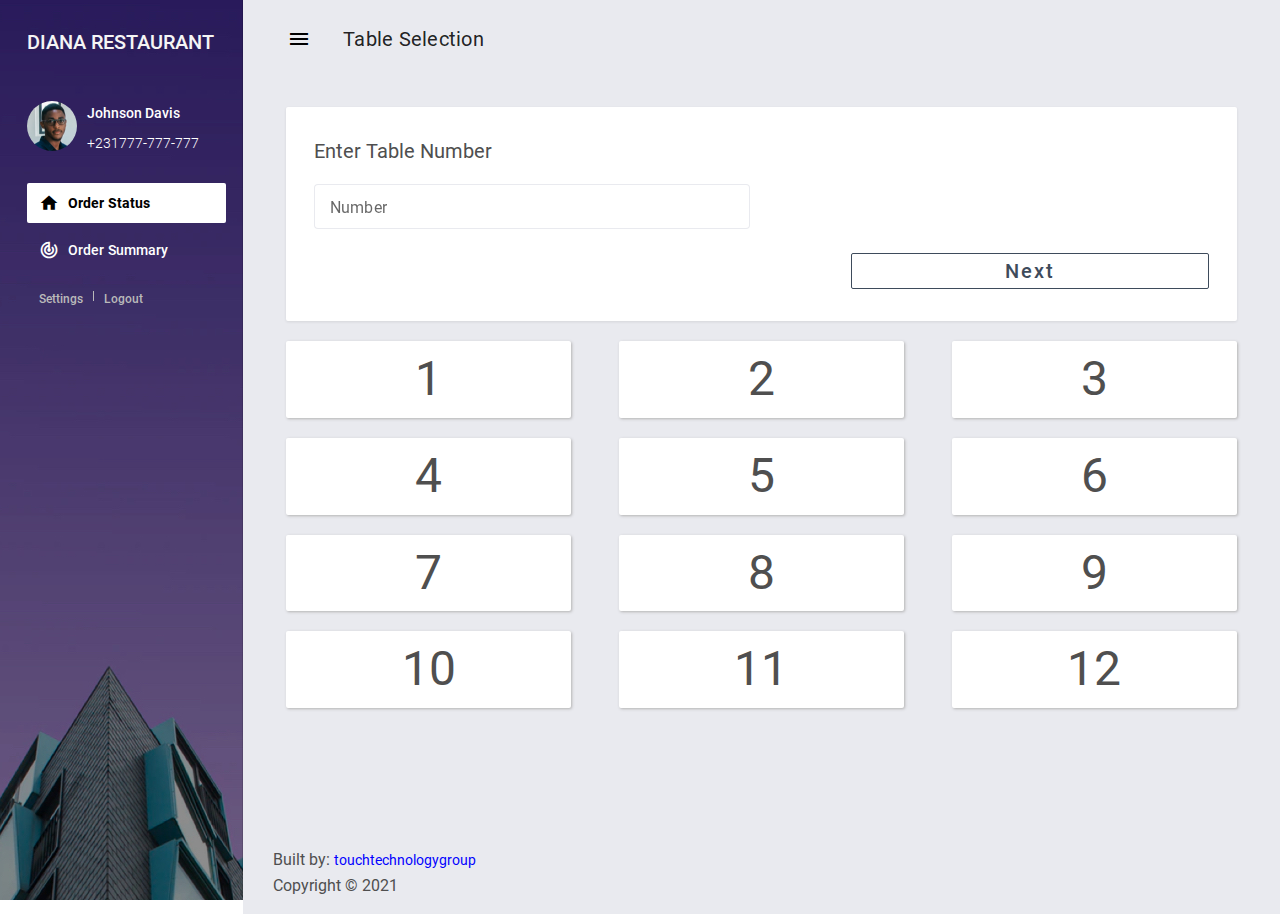
<file: index.html>
<!DOCTYPE html>
<html lang="en">
<head>
  <meta charset="UTF-8">
  <meta name="viewport" content="width=device-width, initial-scale=1.0">
  <meta http-equiv="X-UA-Compatible" content="ie=edge">
  <title>Material Dash</title>
</head>
<body>
  <script>
    // similar behavior as an HTTP redirect
    window.location.replace("demo/index.html");
  </script>
</body>
</html>
</file>
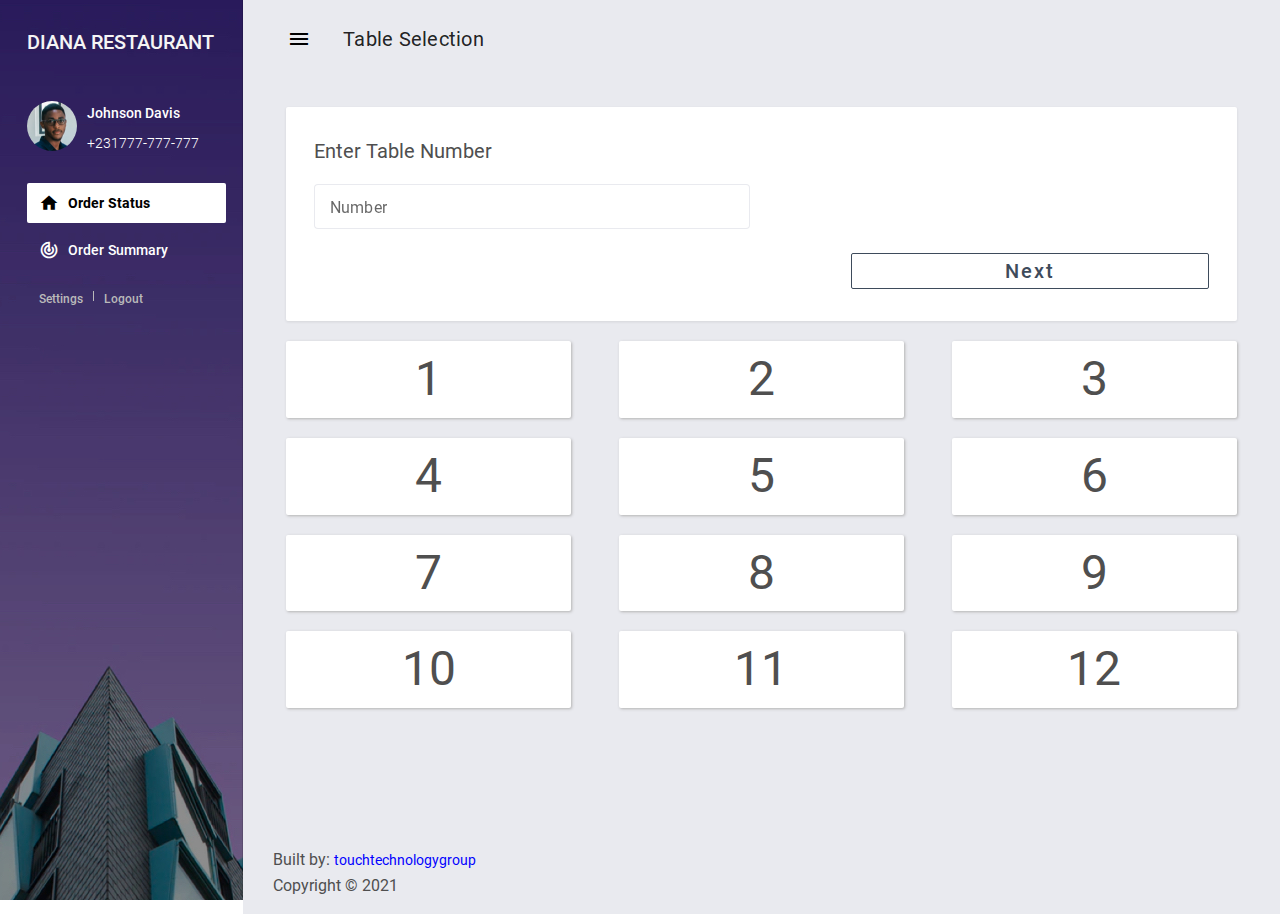
<file: demo/index.html>
<!DOCTYPE html>
<html lang="en">

<head>
    <meta charset="UTF-8">
    <meta name="viewport" content="width=device-width, initial-scale=1.0">
    <meta http-equiv="X-UA-Compatible" content="ie=edge">
    <title>Restaurant</title>
    <!-- plugins:css -->
    <link rel="stylesheet" href="../assets/vendors/mdi/css/materialdesignicons.min.css">
    <link rel="stylesheet" href="../assets/vendors/css/vendor.bundle.base.css">
    <!-- endinject -->
    <!-- Plugin css for this page -->
    <link rel="stylesheet" href="../assets/vendors/flag-icon-css/css/flag-icon.min.css">
    <link rel="stylesheet" href="../assets/vendors/jvectormap/jquery-jvectormap.css">
    <!-- End plugin css for this page -->
    <!-- Layout styles -->
    <link rel="stylesheet" href="../assets/css/demo/style.css">
    <!-- End layout styles -->
    <link rel="shortcut icon" href="../assets/images/favicon.png" />
    <link href="https://cdnjs.cloudflare.com/ajax/libs/font-awesome/5.15.1/css/all.min.css" rel="stylesheet" />

    <!-- <link rel="stylesheet" href="https://cdn.datatables.net/1.11.0/css/jquery.dataTables.min.css"> -->

    <!-- My custom css -->
    <!-- <link rel="stylesheet" href="../assets/css/bootstrap.min.css"> -->
    <link rel="stylesheet" href="../assets/css/mdb.min.css">
    <link rel="stylesheet" href="../assets/css/custom.css">
</head>

<body>
    <script src="../assets/js/preloader.js"></script>
    <div class="body-wrapper">
        <!-- partial:partials/_sidebar.html -->
        <aside class="mdc-drawer mdc-drawer--dismissible mdc-drawer--open">
            <div class="mdc-drawer__header">
                <!-- <a href="index.html" class="brand-logo">
                    <img src="../assets/images/diana-logo.jpg" height="50px" alt="logo">
				</a> -->
                <h3 style="margin-top: 30px; color: whitesmoke; text-transform: uppercase; font-size: 20px;">Diana Restaurant</h3>
            </div>
            <div class="mdc-drawer__content" style="margin-top: 30px;">
                <div class="user-info" style="display: grid; grid-template-columns: 30% 70%;">
                    <img src="../assets/images/faces/face3.jpg" height="50px" alt="logo" style="border-radius: 50px;">
                    <div>
                        <p class="name">Johnson Davis</p>
                        <p class="number">+231777-777-777</p>
                    </div>
                </div>
                <div class="mdc-list-group">
                    <nav class="mdc-list mdc-drawer-menu">
                        <div class="mdc-list-item mdc-drawer-item">
                            <a class="mdc-drawer-link" href="index.html">
                                <i class="material-icons mdc-list-item__start-detail mdc-drawer-item-icon" aria-hidden="true">home</i> Order Status
                            </a>
                        </div>
                        <div class="mdc-list-item mdc-drawer-item">
                            <a class="mdc-drawer-link" href="#">
                                <i class="material-icons mdc-list-item__start-detail mdc-drawer-item-icon" aria-hidden="true">track_changes</i> Order Summary
                            </a>
                        </div>
                    </nav>
                </div>
                <div class="profile-actions">
                    <a href="javascript:;">Settings</a>
                    <span class="divider"></span>
                    <a href="pages/samples/login.html">Logout</a>
                </div>
            </div>
        </aside>
        <!-- partial -->
        <div class="main-wrapper mdc-drawer-app-content">
            <!-- partial:partials/_navbar.html -->
            <header class="mdc-top-app-bar">
                <div class="mdc-top-app-bar__row">
                    <div class="mdc-top-app-bar__section mdc-top-app-bar__section--align-start">
                        <button class="material-icons mdc-top-app-bar__navigation-icon mdc-icon-button sidebar-toggler">menu</button>
                        <span class="mdc-top-app-bar__title">Table Selection</span>
                    </div>
                </div>
            </header>

            <!-- Main page content -->
            <section class="page-wrapper mdc-toolbar-fixed-adjust">
                <main class="content-wrapper">
                    <div class="mdc-layout-grid">
                        <!-- Table number selection section -->
                        <section id="table-num" style="display: non;">
                            <div class="mdc-layout-grid__cell--span-12">
                                <div class="mdc-card">
                                    <h6 class="card-title">Enter Table Number</h6>
                                    <div class="template-demo">
                                        <div class="mdc-layout-grid__inner">
                                            <div class="mdc-layout-grid__cell stretch-card mdc-layout-grid__cell--span-6-desktop">
                                                <div class="mdc-text-field mdc-text-field--outlined">
                                                    <input class="mdc-text-field__input" type="number" id="text-field-hero-input">
                                                    <div class="mdc-notched-outline">
                                                        <div class="mdc-notched-outline__leading"></div>
                                                        <div class="mdc-notched-outline__notch">
                                                            <label for="text-field-hero-input" class="mdc-floating-label">Number</label>
                                                        </div>
                                                        <div class="mdc-notched-outline__trailing"></div>
                                                    </div>
                                                </div>
                                            </div>
                                        </div>
                                        <div class="action-btns mt-4">
                                            <div></div>
                                            <button id="table-selection-next-btn" class="mdc-button mdc-button--outlined outlined-button--dark next">Next</button>
                                        </div>

                                    </div>
                                </div>
                            </div>

                            <!-- Table numbers on cards -->
                            <div class="table-num-cards">
                                <div class="table-num-card-item">1</div>
                                <div class="table-num-card-item">2</div>
                                <div class="table-num-card-item">3</div>
                                <div class="table-num-card-item">4</div>
                                <div class="table-num-card-item">5</div>
                                <div class="table-num-card-item">6</div>
                                <div class="table-num-card-item">7</div>
                                <div class="table-num-card-item">8</div>
                                <div class="table-num-card-item">9</div>
                                <div class="table-num-card-item">10</div>
                                <div class="table-num-card-item">11</div>
                                <div class="table-num-card-item">12</div>
                            </div>
                        </section>

                        <!-- Restaurant Menu Section -->
                        <section id="food-menu" style="display: bloc;">
                            <h1 class="text-muted">Menu</h1>
                            <!-- Search bar -->
                            <div class="input-group">
                                <input id="search" autocomplete="off" type="search" class="form-control rounded" placeholder="Search" aria-label="Search" aria-describedby="search-addon" />
                                <!-- <button type="button" class="btn btn-outline-primary">search</button> -->
                            </div>
                            <br>

                            <!-- Tab names -->
                            <nav>
                                <div class="nav nav-tabs" id="nav-tab" role="tablist">
                                    <button class="nav-link active restaurant-menu" id="nav-food-tab" data-bs-toggle="tab" data-bs-target="#nav-food" type="button" role="tab" aria-controls="nav-food" aria-selected="true">Food</button>
                                    <button class="nav-link restaurant-menu" id="nav-drinks-tab" data-bs-toggle="tab" data-bs-target="#nav-drinks" type="button" role="tab" aria-controls="nav-drinks" aria-selected="false">Drinks</button>
                                    <button class="nav-link restaurant-menu" id="nav-item-selected-tab" data-bs-toggle="tab" data-bs-target="#nav-item-selected" type="button" role="tab" aria-controls="nav-item-selected" aria-selected="false">Items Selected</button>
                                </div>
                            </nav>

                            <!-- Tab data -->
                            <div class="tab-content" id="nav-tabContent">
                                <!-- Food list tab -->
                                <div class="tab-pane fade show active restaurant-menu" id="nav-food" role="tabpanel" aria-labelledby="nav-food-tab">
                                    <div id="food-menu-list"></div>
                                </div>

                                <!-- Drinks list tab -->
                                <div class="tab-pane fade restaurant-menu" id="nav-drinks" role="tabpanel" aria-labelledby="nav-drinks-tab">
                                    <div id="drinks-menu-list"></div>
                                </div>

                                <!-- Items selected tab -->
                                <div class="tab-pane fade restaurant-menu" id="nav-item-selected" role="tabpanel" aria-labelledby="nav-item-selected-tab">
                                    <div id="selected-menu-list"></div>
                                </div>
                            </div>

                            <div class="action-btns mt-4">
                                <button id="menu-selection-previous-btn" class="mdc-button mdc-button--outlined outlined-button--dark prev">Previous</button>
                                <button id="menu-selection-next-btn" class="mdc-button mdc-button--outlined outlined-button--dark next">Next</button>
                            </div>
                        </section>

                        <!-- Order details -->
                        <section id="order-details" style="display: bloc;">
                            <div class="card">
                                <div class="card-header bg-white text-center py-3">
                                    <h5 class="mb-0 fw-bold">Order Summary</h5>
                                </div>

                                <div class="card-body">
                                    <strong>Total items:</strong>
                                    <strong id="total-items">0</strong>
                                    <br>
                                    <strong>Total amount:</strong>
                                    <strong id="order-details-grand-total">$0.00</strong>
                                </div>
                            </div>

                            <div class="action-btns mt-4">
                                <button id="order-details-previous-btn" class="mdc-button mdc-button--outlined outlined-button--dark prev">Previous</button>
                                <button type="button" class="btn btn-success place-order" id="order-details-order-btn">Order</button>
                            </div>

                            <!-- Order details items -->
                            <h5 class="mb-2 mt-4 fw-bold">Order Details</h5>

                            <div id="order-details-items"></div>
                        </section>
                    </div>
                </main>

                <!-- partial:partials/_footer.html -->
                <footer>
                    <div>
                        Built by: <a href="https://touchtechnologygroup.com" style="color: blue;" target="_blank">touchtechnologygroup </a>
                    </div>
                    <div>
                        Copyright © 2021
                    </div>
                </footer>
                <!-- partial -->
            </section>
        </div>
    </div>
    <!-- plugins:js -->
    <script src="../assets/vendors/js/vendor.bundle.base.js"></script>
    <!-- endinject -->
    <!-- Plugin js for this page-->
    <script src="../assets/vendors/chartjs/Chart.min.js"></script>
    <script src="../assets/vendors/jvectormap/jquery-jvectormap.min.js"></script>
    <script src="../assets/vendors/jvectormap/jquery-jvectormap-world-mill-en.js"></script>
    <!-- End plugin js for this page-->
    <!-- inject:js -->
    <script src="../assets/js/material.js"></script>
    <script src="../assets/js/misc.js"></script>
    <!-- endinject -->
    <!-- Custom js for this page-->
    <script src="../assets/js/dashboard.js"></script>
    <!-- End custom js for this page-->

    <script src="../assets/js/bootstrap.min.js"></script>
    <!-- <script src="../assets/js/mdb.min.js"></script>
    <script src="https://code.jquery.com/jquery-3.5.1.js"></script>
    <script src="https://cdn.datatables.net/1.11.0/js/jquery.dataTables.min.js"></script>
    <script src="https://cdn.datatables.net/1.11.0/js/dataTables.bootstrap5.min.js"></script>

	<script src="https://cdn.datatables.net/1.11.0/js/jquery.dataTables.min.js"></script> -->

    <script src="../assets/js/sweet-alert.js"></script>
    <script src="../assets/js/custom.js"></script>
</body>

</html>
</file>
<file: assets/vendors/css/vendor.bundle.base.css>
/*
 * Container style
 */
.ps {
  overflow: hidden !important;
  overflow-anchor: none;
  -ms-overflow-style: none;
  touch-action: auto;
  -ms-touch-action: auto;
}

/*
 * Scrollbar rail styles
 */
.ps__rail-x {
  display: none;
  opacity: 0;
  transition: background-color .2s linear, opacity .2s linear;
  -webkit-transition: background-color .2s linear, opacity .2s linear;
  height: 15px;
  /* there must be 'bottom' or 'top' for ps__rail-x */
  bottom: 0px;
  /* please don't change 'position' */
  position: absolute;
}

.ps__rail-y {
  display: none;
  opacity: 0;
  transition: background-color .2s linear, opacity .2s linear;
  -webkit-transition: background-color .2s linear, opacity .2s linear;
  width: 15px;
  /* there must be 'right' or 'left' for ps__rail-y */
  right: 0;
  /* please don't change 'position' */
  position: absolute;
}

.ps--active-x > .ps__rail-x,
.ps--active-y > .ps__rail-y {
  display: block;
  background-color: transparent;
}

.ps:hover > .ps__rail-x,
.ps:hover > .ps__rail-y,
.ps--focus > .ps__rail-x,
.ps--focus > .ps__rail-y,
.ps--scrolling-x > .ps__rail-x,
.ps--scrolling-y > .ps__rail-y {
  opacity: 0.6;
}

.ps .ps__rail-x:hover,
.ps .ps__rail-y:hover,
.ps .ps__rail-x:focus,
.ps .ps__rail-y:focus,
.ps .ps__rail-x.ps--clicking,
.ps .ps__rail-y.ps--clicking {
  background-color: #eee;
  opacity: 0.9;
}

/*
 * Scrollbar thumb styles
 */
.ps__thumb-x {
  background-color: #aaa;
  border-radius: 6px;
  transition: background-color .2s linear, height .2s ease-in-out;
  -webkit-transition: background-color .2s linear, height .2s ease-in-out;
  height: 6px;
  /* there must be 'bottom' for ps__thumb-x */
  bottom: 2px;
  /* please don't change 'position' */
  position: absolute;
}

.ps__thumb-y {
  background-color: #aaa;
  border-radius: 6px;
  transition: background-color .2s linear, width .2s ease-in-out;
  -webkit-transition: background-color .2s linear, width .2s ease-in-out;
  width: 6px;
  /* there must be 'right' for ps__thumb-y */
  right: 2px;
  /* please don't change 'position' */
  position: absolute;
}

.ps__rail-x:hover > .ps__thumb-x,
.ps__rail-x:focus > .ps__thumb-x,
.ps__rail-x.ps--clicking .ps__thumb-x {
  background-color: #999;
  height: 11px;
}

.ps__rail-y:hover > .ps__thumb-y,
.ps__rail-y:focus > .ps__thumb-y,
.ps__rail-y.ps--clicking .ps__thumb-y {
  background-color: #999;
  width: 11px;
}

/* MS supports */
@supports (-ms-overflow-style: none) {
  .ps {
    overflow: auto !important;
  }
}

@media screen and (-ms-high-contrast: active), (-ms-high-contrast: none) {
  .ps {
    overflow: auto !important;
  }
}
</file>
<file: assets/vendors/flag-icon-css/css/flag-icon.min.css>
.flag-icon-background{background-size:contain;background-position:50%;background-repeat:no-repeat}.flag-icon{background-size:contain;background-position:50%;background-repeat:no-repeat;position:relative;display:inline-block;width:1.33333333em;line-height:1em}.flag-icon:before{content:'\00a0'}.flag-icon.flag-icon-squared{width:1em}.flag-icon-ad{background-image:url(../flags/4x3/ad.svg)}.flag-icon-ad.flag-icon-squared{background-image:url(../flags/1x1/ad.svg)}.flag-icon-ae{background-image:url(../flags/4x3/ae.svg)}.flag-icon-ae.flag-icon-squared{background-image:url(../flags/1x1/ae.svg)}.flag-icon-af{background-image:url(../flags/4x3/af.svg)}.flag-icon-af.flag-icon-squared{background-image:url(../flags/1x1/af.svg)}.flag-icon-ag{background-image:url(../flags/4x3/ag.svg)}.flag-icon-ag.flag-icon-squared{background-image:url(../flags/1x1/ag.svg)}.flag-icon-ai{background-image:url(../flags/4x3/ai.svg)}.flag-icon-ai.flag-icon-squared{background-image:url(../flags/1x1/ai.svg)}.flag-icon-al{background-image:url(../flags/4x3/al.svg)}.flag-icon-al.flag-icon-squared{background-image:url(../flags/1x1/al.svg)}.flag-icon-am{background-image:url(../flags/4x3/am.svg)}.flag-icon-am.flag-icon-squared{background-image:url(../flags/1x1/am.svg)}.flag-icon-ao{background-image:url(../flags/4x3/ao.svg)}.flag-icon-ao.flag-icon-squared{background-image:url(../flags/1x1/ao.svg)}.flag-icon-aq{background-image:url(../flags/4x3/aq.svg)}.flag-icon-aq.flag-icon-squared{background-image:url(../flags/1x1/aq.svg)}.flag-icon-ar{background-image:url(../flags/4x3/ar.svg)}.flag-icon-ar.flag-icon-squared{background-image:url(../flags/1x1/ar.svg)}.flag-icon-as{background-image:url(../flags/4x3/as.svg)}.flag-icon-as.flag-icon-squared{background-image:url(../flags/1x1/as.svg)}.flag-icon-at{background-image:url(../flags/4x3/at.svg)}.flag-icon-at.flag-icon-squared{background-image:url(../flags/1x1/at.svg)}.flag-icon-au{background-image:url(../flags/4x3/au.svg)}.flag-icon-au.flag-icon-squared{background-image:url(../flags/1x1/au.svg)}.flag-icon-aw{background-image:url(../flags/4x3/aw.svg)}.flag-icon-aw.flag-icon-squared{background-image:url(../flags/1x1/aw.svg)}.flag-icon-ax{background-image:url(../flags/4x3/ax.svg)}.flag-icon-ax.flag-icon-squared{background-image:url(../flags/1x1/ax.svg)}.flag-icon-az{background-image:url(../flags/4x3/az.svg)}.flag-icon-az.flag-icon-squared{background-image:url(../flags/1x1/az.svg)}.flag-icon-ba{background-image:url(../flags/4x3/ba.svg)}.flag-icon-ba.flag-icon-squared{background-image:url(../flags/1x1/ba.svg)}.flag-icon-bb{background-image:url(../flags/4x3/bb.svg)}.flag-icon-bb.flag-icon-squared{background-image:url(../flags/1x1/bb.svg)}.flag-icon-bd{background-image:url(../flags/4x3/bd.svg)}.flag-icon-bd.flag-icon-squared{background-image:url(../flags/1x1/bd.svg)}.flag-icon-be{background-image:url(../flags/4x3/be.svg)}.flag-icon-be.flag-icon-squared{background-image:url(../flags/1x1/be.svg)}.flag-icon-bf{background-image:url(../flags/4x3/bf.svg)}.flag-icon-bf.flag-icon-squared{background-image:url(../flags/1x1/bf.svg)}.flag-icon-bg{background-image:url(../flags/4x3/bg.svg)}.flag-icon-bg.flag-icon-squared{background-image:url(../flags/1x1/bg.svg)}.flag-icon-bh{background-image:url(../flags/4x3/bh.svg)}.flag-icon-bh.flag-icon-squared{background-image:url(../flags/1x1/bh.svg)}.flag-icon-bi{background-image:url(../flags/4x3/bi.svg)}.flag-icon-bi.flag-icon-squared{background-image:url(../flags/1x1/bi.svg)}.flag-icon-bj{background-image:url(../flags/4x3/bj.svg)}.flag-icon-bj.flag-icon-squared{background-image:url(../flags/1x1/bj.svg)}.flag-icon-bl{background-image:url(../flags/4x3/bl.svg)}.flag-icon-bl.flag-icon-squared{background-image:url(../flags/1x1/bl.svg)}.flag-icon-bm{background-image:url(../flags/4x3/bm.svg)}.flag-icon-bm.flag-icon-squared{background-image:url(../flags/1x1/bm.svg)}.flag-icon-bn{background-image:url(../flags/4x3/bn.svg)}.flag-icon-bn.flag-icon-squared{background-image:url(../flags/1x1/bn.svg)}.flag-icon-bo{background-image:url(../flags/4x3/bo.svg)}.flag-icon-bo.flag-icon-squared{background-image:url(../flags/1x1/bo.svg)}.flag-icon-bq{background-image:url(../flags/4x3/bq.svg)}.flag-icon-bq.flag-icon-squared{background-image:url(../flags/1x1/bq.svg)}.flag-icon-br{background-image:url(../flags/4x3/br.svg)}.flag-icon-br.flag-icon-squared{background-image:url(../flags/1x1/br.svg)}.flag-icon-bs{background-image:url(../flags/4x3/bs.svg)}.flag-icon-bs.flag-icon-squared{background-image:url(../flags/1x1/bs.svg)}.flag-icon-bt{background-image:url(../flags/4x3/bt.svg)}.flag-icon-bt.flag-icon-squared{background-image:url(../flags/1x1/bt.svg)}.flag-icon-bv{background-image:url(../flags/4x3/bv.svg)}.flag-icon-bv.flag-icon-squared{background-image:url(../flags/1x1/bv.svg)}.flag-icon-bw{background-image:url(../flags/4x3/bw.svg)}.flag-icon-bw.flag-icon-squared{background-image:url(../flags/1x1/bw.svg)}.flag-icon-by{background-image:url(../flags/4x3/by.svg)}.flag-icon-by.flag-icon-squared{background-image:url(../flags/1x1/by.svg)}.flag-icon-bz{background-image:url(../flags/4x3/bz.svg)}.flag-icon-bz.flag-icon-squared{background-image:url(../flags/1x1/bz.svg)}.flag-icon-ca{background-image:url(../flags/4x3/ca.svg)}.flag-icon-ca.flag-icon-squared{background-image:url(../flags/1x1/ca.svg)}.flag-icon-cc{background-image:url(../flags/4x3/cc.svg)}.flag-icon-cc.flag-icon-squared{background-image:url(../flags/1x1/cc.svg)}.flag-icon-cd{background-image:url(../flags/4x3/cd.svg)}.flag-icon-cd.flag-icon-squared{background-image:url(../flags/1x1/cd.svg)}.flag-icon-cf{background-image:url(../flags/4x3/cf.svg)}.flag-icon-cf.flag-icon-squared{background-image:url(../flags/1x1/cf.svg)}.flag-icon-cg{background-image:url(../flags/4x3/cg.svg)}.flag-icon-cg.flag-icon-squared{background-image:url(../flags/1x1/cg.svg)}.flag-icon-ch{background-image:url(../flags/4x3/ch.svg)}.flag-icon-ch.flag-icon-squared{background-image:url(../flags/1x1/ch.svg)}.flag-icon-ci{background-image:url(../flags/4x3/ci.svg)}.flag-icon-ci.flag-icon-squared{background-image:url(../flags/1x1/ci.svg)}.flag-icon-ck{background-image:url(../flags/4x3/ck.svg)}.flag-icon-ck.flag-icon-squared{background-image:url(../flags/1x1/ck.svg)}.flag-icon-cl{background-image:url(../flags/4x3/cl.svg)}.flag-icon-cl.flag-icon-squared{background-image:url(../flags/1x1/cl.svg)}.flag-icon-cm{background-image:url(../flags/4x3/cm.svg)}.flag-icon-cm.flag-icon-squared{background-image:url(../flags/1x1/cm.svg)}.flag-icon-cn{background-image:url(../flags/4x3/cn.svg)}.flag-icon-cn.flag-icon-squared{background-image:url(../flags/1x1/cn.svg)}.flag-icon-co{background-image:url(../flags/4x3/co.svg)}.flag-icon-co.flag-icon-squared{background-image:url(../flags/1x1/co.svg)}.flag-icon-cr{background-image:url(../flags/4x3/cr.svg)}.flag-icon-cr.flag-icon-squared{background-image:url(../flags/1x1/cr.svg)}.flag-icon-cu{background-image:url(../flags/4x3/cu.svg)}.flag-icon-cu.flag-icon-squared{background-image:url(../flags/1x1/cu.svg)}.flag-icon-cv{background-image:url(../flags/4x3/cv.svg)}.flag-icon-cv.flag-icon-squared{background-image:url(../flags/1x1/cv.svg)}.flag-icon-cw{background-image:url(../flags/4x3/cw.svg)}.flag-icon-cw.flag-icon-squared{background-image:url(../flags/1x1/cw.svg)}.flag-icon-cx{background-image:url(../flags/4x3/cx.svg)}.flag-icon-cx.flag-icon-squared{background-image:url(../flags/1x1/cx.svg)}.flag-icon-cy{background-image:url(../flags/4x3/cy.svg)}.flag-icon-cy.flag-icon-squared{background-image:url(../flags/1x1/cy.svg)}.flag-icon-cz{background-image:url(../flags/4x3/cz.svg)}.flag-icon-cz.flag-icon-squared{background-image:url(../flags/1x1/cz.svg)}.flag-icon-de{background-image:url(../flags/4x3/de.svg)}.flag-icon-de.flag-icon-squared{background-image:url(../flags/1x1/de.svg)}.flag-icon-dj{background-image:url(../flags/4x3/dj.svg)}.flag-icon-dj.flag-icon-squared{background-image:url(../flags/1x1/dj.svg)}.flag-icon-dk{background-image:url(../flags/4x3/dk.svg)}.flag-icon-dk.flag-icon-squared{background-image:url(../flags/1x1/dk.svg)}.flag-icon-dm{background-image:url(../flags/4x3/dm.svg)}.flag-icon-dm.flag-icon-squared{background-image:url(../flags/1x1/dm.svg)}.flag-icon-do{background-image:url(../flags/4x3/do.svg)}.flag-icon-do.flag-icon-squared{background-image:url(../flags/1x1/do.svg)}.flag-icon-dz{background-image:url(../flags/4x3/dz.svg)}.flag-icon-dz.flag-icon-squared{background-image:url(../flags/1x1/dz.svg)}.flag-icon-ec{background-image:url(../flags/4x3/ec.svg)}.flag-icon-ec.flag-icon-squared{background-image:url(../flags/1x1/ec.svg)}.flag-icon-ee{background-image:url(../flags/4x3/ee.svg)}.flag-icon-ee.flag-icon-squared{background-image:url(../flags/1x1/ee.svg)}.flag-icon-eg{background-image:url(../flags/4x3/eg.svg)}.flag-icon-eg.flag-icon-squared{background-image:url(../flags/1x1/eg.svg)}.flag-icon-eh{background-image:url(../flags/4x3/eh.svg)}.flag-icon-eh.flag-icon-squared{background-image:url(../flags/1x1/eh.svg)}.flag-icon-er{background-image:url(../flags/4x3/er.svg)}.flag-icon-er.flag-icon-squared{background-image:url(../flags/1x1/er.svg)}.flag-icon-es{background-image:url(../flags/4x3/es.svg)}.flag-icon-es.flag-icon-squared{background-image:url(../flags/1x1/es.svg)}.flag-icon-et{background-image:url(../flags/4x3/et.svg)}.flag-icon-et.flag-icon-squared{background-image:url(../flags/1x1/et.svg)}.flag-icon-fi{background-image:url(../flags/4x3/fi.svg)}.flag-icon-fi.flag-icon-squared{background-image:url(../flags/1x1/fi.svg)}.flag-icon-fj{background-image:url(../flags/4x3/fj.svg)}.flag-icon-fj.flag-icon-squared{background-image:url(../flags/1x1/fj.svg)}.flag-icon-fk{background-image:url(../flags/4x3/fk.svg)}.flag-icon-fk.flag-icon-squared{background-image:url(../flags/1x1/fk.svg)}.flag-icon-fm{background-image:url(../flags/4x3/fm.svg)}.flag-icon-fm.flag-icon-squared{background-image:url(../flags/1x1/fm.svg)}.flag-icon-fo{background-image:url(../flags/4x3/fo.svg)}.flag-icon-fo.flag-icon-squared{background-image:url(../flags/1x1/fo.svg)}.flag-icon-fr{background-image:url(../flags/4x3/fr.svg)}.flag-icon-fr.flag-icon-squared{background-image:url(../flags/1x1/fr.svg)}.flag-icon-ga{background-image:url(../flags/4x3/ga.svg)}.flag-icon-ga.flag-icon-squared{background-image:url(../flags/1x1/ga.svg)}.flag-icon-gb{background-image:url(../flags/4x3/gb.svg)}.flag-icon-gb.flag-icon-squared{background-image:url(../flags/1x1/gb.svg)}.flag-icon-gd{background-image:url(../flags/4x3/gd.svg)}.flag-icon-gd.flag-icon-squared{background-image:url(../flags/1x1/gd.svg)}.flag-icon-ge{background-image:url(../flags/4x3/ge.svg)}.flag-icon-ge.flag-icon-squared{background-image:url(../flags/1x1/ge.svg)}.flag-icon-gf{background-image:url(../flags/4x3/gf.svg)}.flag-icon-gf.flag-icon-squared{background-image:url(../flags/1x1/gf.svg)}.flag-icon-gg{background-image:url(../flags/4x3/gg.svg)}.flag-icon-gg.flag-icon-squared{background-image:url(../flags/1x1/gg.svg)}.flag-icon-gh{background-image:url(../flags/4x3/gh.svg)}.flag-icon-gh.flag-icon-squared{background-image:url(../flags/1x1/gh.svg)}.flag-icon-gi{background-image:url(../flags/4x3/gi.svg)}.flag-icon-gi.flag-icon-squared{background-image:url(../flags/1x1/gi.svg)}.flag-icon-gl{background-image:url(../flags/4x3/gl.svg)}.flag-icon-gl.flag-icon-squared{background-image:url(../flags/1x1/gl.svg)}.flag-icon-gm{background-image:url(../flags/4x3/gm.svg)}.flag-icon-gm.flag-icon-squared{background-image:url(../flags/1x1/gm.svg)}.flag-icon-gn{background-image:url(../flags/4x3/gn.svg)}.flag-icon-gn.flag-icon-squared{background-image:url(../flags/1x1/gn.svg)}.flag-icon-gp{background-image:url(../flags/4x3/gp.svg)}.flag-icon-gp.flag-icon-squared{background-image:url(../flags/1x1/gp.svg)}.flag-icon-gq{background-image:url(../flags/4x3/gq.svg)}.flag-icon-gq.flag-icon-squared{background-image:url(../flags/1x1/gq.svg)}.flag-icon-gr{background-image:url(../flags/4x3/gr.svg)}.flag-icon-gr.flag-icon-squared{background-image:url(../flags/1x1/gr.svg)}.flag-icon-gs{background-image:url(../flags/4x3/gs.svg)}.flag-icon-gs.flag-icon-squared{background-image:url(../flags/1x1/gs.svg)}.flag-icon-gt{background-image:url(../flags/4x3/gt.svg)}.flag-icon-gt.flag-icon-squared{background-image:url(../flags/1x1/gt.svg)}.flag-icon-gu{background-image:url(../flags/4x3/gu.svg)}.flag-icon-gu.flag-icon-squared{background-image:url(../flags/1x1/gu.svg)}.flag-icon-gw{background-image:url(../flags/4x3/gw.svg)}.flag-icon-gw.flag-icon-squared{background-image:url(../flags/1x1/gw.svg)}.flag-icon-gy{background-image:url(../flags/4x3/gy.svg)}.flag-icon-gy.flag-icon-squared{background-image:url(../flags/1x1/gy.svg)}.flag-icon-hk{background-image:url(../flags/4x3/hk.svg)}.flag-icon-hk.flag-icon-squared{background-image:url(../flags/1x1/hk.svg)}.flag-icon-hm{background-image:url(../flags/4x3/hm.svg)}.flag-icon-hm.flag-icon-squared{background-image:url(../flags/1x1/hm.svg)}.flag-icon-hn{background-image:url(../flags/4x3/hn.svg)}.flag-icon-hn.flag-icon-squared{background-image:url(../flags/1x1/hn.svg)}.flag-icon-hr{background-image:url(../flags/4x3/hr.svg)}.flag-icon-hr.flag-icon-squared{background-image:url(../flags/1x1/hr.svg)}.flag-icon-ht{background-image:url(../flags/4x3/ht.svg)}.flag-icon-ht.flag-icon-squared{background-image:url(../flags/1x1/ht.svg)}.flag-icon-hu{background-image:url(../flags/4x3/hu.svg)}.flag-icon-hu.flag-icon-squared{background-image:url(../flags/1x1/hu.svg)}.flag-icon-id{background-image:url(../flags/4x3/id.svg)}.flag-icon-id.flag-icon-squared{background-image:url(../flags/1x1/id.svg)}.flag-icon-ie{background-image:url(../flags/4x3/ie.svg)}.flag-icon-ie.flag-icon-squared{background-image:url(../flags/1x1/ie.svg)}.flag-icon-il{background-image:url(../flags/4x3/il.svg)}.flag-icon-il.flag-icon-squared{background-image:url(../flags/1x1/il.svg)}.flag-icon-im{background-image:url(../flags/4x3/im.svg)}.flag-icon-im.flag-icon-squared{background-image:url(../flags/1x1/im.svg)}.flag-icon-in{background-image:url(../flags/4x3/in.svg)}.flag-icon-in.flag-icon-squared{background-image:url(../flags/1x1/in.svg)}.flag-icon-io{background-image:url(../flags/4x3/io.svg)}.flag-icon-io.flag-icon-squared{background-image:url(../flags/1x1/io.svg)}.flag-icon-iq{background-image:url(../flags/4x3/iq.svg)}.flag-icon-iq.flag-icon-squared{background-image:url(../flags/1x1/iq.svg)}.flag-icon-ir{background-image:url(../flags/4x3/ir.svg)}.flag-icon-ir.flag-icon-squared{background-image:url(../flags/1x1/ir.svg)}.flag-icon-is{background-image:url(../flags/4x3/is.svg)}.flag-icon-is.flag-icon-squared{background-image:url(../flags/1x1/is.svg)}.flag-icon-it{background-image:url(../flags/4x3/it.svg)}.flag-icon-it.flag-icon-squared{background-image:url(../flags/1x1/it.svg)}.flag-icon-je{background-image:url(../flags/4x3/je.svg)}.flag-icon-je.flag-icon-squared{background-image:url(../flags/1x1/je.svg)}.flag-icon-jm{background-image:url(../flags/4x3/jm.svg)}.flag-icon-jm.flag-icon-squared{background-image:url(../flags/1x1/jm.svg)}.flag-icon-jo{background-image:url(../flags/4x3/jo.svg)}.flag-icon-jo.flag-icon-squared{background-image:url(../flags/1x1/jo.svg)}.flag-icon-jp{background-image:url(../flags/4x3/jp.svg)}.flag-icon-jp.flag-icon-squared{background-image:url(../flags/1x1/jp.svg)}.flag-icon-ke{background-image:url(../flags/4x3/ke.svg)}.flag-icon-ke.flag-icon-squared{background-image:url(../flags/1x1/ke.svg)}.flag-icon-kg{background-image:url(../flags/4x3/kg.svg)}.flag-icon-kg.flag-icon-squared{background-image:url(../flags/1x1/kg.svg)}.flag-icon-kh{background-image:url(../flags/4x3/kh.svg)}.flag-icon-kh.flag-icon-squared{background-image:url(../flags/1x1/kh.svg)}.flag-icon-ki{background-image:url(../flags/4x3/ki.svg)}.flag-icon-ki.flag-icon-squared{background-image:url(../flags/1x1/ki.svg)}.flag-icon-km{background-image:url(../flags/4x3/km.svg)}.flag-icon-km.flag-icon-squared{background-image:url(../flags/1x1/km.svg)}.flag-icon-kn{background-image:url(../flags/4x3/kn.svg)}.flag-icon-kn.flag-icon-squared{background-image:url(../flags/1x1/kn.svg)}.flag-icon-kp{background-image:url(../flags/4x3/kp.svg)}.flag-icon-kp.flag-icon-squared{background-image:url(../flags/1x1/kp.svg)}.flag-icon-kr{background-image:url(../flags/4x3/kr.svg)}.flag-icon-kr.flag-icon-squared{background-image:url(../flags/1x1/kr.svg)}.flag-icon-kw{background-image:url(../flags/4x3/kw.svg)}.flag-icon-kw.flag-icon-squared{background-image:url(../flags/1x1/kw.svg)}.flag-icon-ky{background-image:url(../flags/4x3/ky.svg)}.flag-icon-ky.flag-icon-squared{background-image:url(../flags/1x1/ky.svg)}.flag-icon-kz{background-image:url(../flags/4x3/kz.svg)}.flag-icon-kz.flag-icon-squared{background-image:url(../flags/1x1/kz.svg)}.flag-icon-la{background-image:url(../flags/4x3/la.svg)}.flag-icon-la.flag-icon-squared{background-image:url(../flags/1x1/la.svg)}.flag-icon-lb{background-image:url(../flags/4x3/lb.svg)}.flag-icon-lb.flag-icon-squared{background-image:url(../flags/1x1/lb.svg)}.flag-icon-lc{background-image:url(../flags/4x3/lc.svg)}.flag-icon-lc.flag-icon-squared{background-image:url(../flags/1x1/lc.svg)}.flag-icon-li{background-image:url(../flags/4x3/li.svg)}.flag-icon-li.flag-icon-squared{background-image:url(../flags/1x1/li.svg)}.flag-icon-lk{background-image:url(../flags/4x3/lk.svg)}.flag-icon-lk.flag-icon-squared{background-image:url(../flags/1x1/lk.svg)}.flag-icon-lr{background-image:url(../flags/4x3/lr.svg)}.flag-icon-lr.flag-icon-squared{background-image:url(../flags/1x1/lr.svg)}.flag-icon-ls{background-image:url(../flags/4x3/ls.svg)}.flag-icon-ls.flag-icon-squared{background-image:url(../flags/1x1/ls.svg)}.flag-icon-lt{background-image:url(../flags/4x3/lt.svg)}.flag-icon-lt.flag-icon-squared{background-image:url(../flags/1x1/lt.svg)}.flag-icon-lu{background-image:url(../flags/4x3/lu.svg)}.flag-icon-lu.flag-icon-squared{background-image:url(../flags/1x1/lu.svg)}.flag-icon-lv{background-image:url(../flags/4x3/lv.svg)}.flag-icon-lv.flag-icon-squared{background-image:url(../flags/1x1/lv.svg)}.flag-icon-ly{background-image:url(../flags/4x3/ly.svg)}.flag-icon-ly.flag-icon-squared{background-image:url(../flags/1x1/ly.svg)}.flag-icon-ma{background-image:url(../flags/4x3/ma.svg)}.flag-icon-ma.flag-icon-squared{background-image:url(../flags/1x1/ma.svg)}.flag-icon-mc{background-image:url(../flags/4x3/mc.svg)}.flag-icon-mc.flag-icon-squared{background-image:url(../flags/1x1/mc.svg)}.flag-icon-md{background-image:url(../flags/4x3/md.svg)}.flag-icon-md.flag-icon-squared{background-image:url(../flags/1x1/md.svg)}.flag-icon-me{background-image:url(../flags/4x3/me.svg)}.flag-icon-me.flag-icon-squared{background-image:url(../flags/1x1/me.svg)}.flag-icon-mf{background-image:url(../flags/4x3/mf.svg)}.flag-icon-mf.flag-icon-squared{background-image:url(../flags/1x1/mf.svg)}.flag-icon-mg{background-image:url(../flags/4x3/mg.svg)}.flag-icon-mg.flag-icon-squared{background-image:url(../flags/1x1/mg.svg)}.flag-icon-mh{background-image:url(../flags/4x3/mh.svg)}.flag-icon-mh.flag-icon-squared{background-image:url(../flags/1x1/mh.svg)}.flag-icon-mk{background-image:url(../flags/4x3/mk.svg)}.flag-icon-mk.flag-icon-squared{background-image:url(../flags/1x1/mk.svg)}.flag-icon-ml{background-image:url(../flags/4x3/ml.svg)}.flag-icon-ml.flag-icon-squared{background-image:url(../flags/1x1/ml.svg)}.flag-icon-mm{background-image:url(../flags/4x3/mm.svg)}.flag-icon-mm.flag-icon-squared{background-image:url(../flags/1x1/mm.svg)}.flag-icon-mn{background-image:url(../flags/4x3/mn.svg)}.flag-icon-mn.flag-icon-squared{background-image:url(../flags/1x1/mn.svg)}.flag-icon-mo{background-image:url(../flags/4x3/mo.svg)}.flag-icon-mo.flag-icon-squared{background-image:url(../flags/1x1/mo.svg)}.flag-icon-mp{background-image:url(../flags/4x3/mp.svg)}.flag-icon-mp.flag-icon-squared{background-image:url(../flags/1x1/mp.svg)}.flag-icon-mq{background-image:url(../flags/4x3/mq.svg)}.flag-icon-mq.flag-icon-squared{background-image:url(../flags/1x1/mq.svg)}.flag-icon-mr{background-image:url(../flags/4x3/mr.svg)}.flag-icon-mr.flag-icon-squared{background-image:url(../flags/1x1/mr.svg)}.flag-icon-ms{background-image:url(../flags/4x3/ms.svg)}.flag-icon-ms.flag-icon-squared{background-image:url(../flags/1x1/ms.svg)}.flag-icon-mt{background-image:url(../flags/4x3/mt.svg)}.flag-icon-mt.flag-icon-squared{background-image:url(../flags/1x1/mt.svg)}.flag-icon-mu{background-image:url(../flags/4x3/mu.svg)}.flag-icon-mu.flag-icon-squared{background-image:url(../flags/1x1/mu.svg)}.flag-icon-mv{background-image:url(../flags/4x3/mv.svg)}.flag-icon-mv.flag-icon-squared{background-image:url(../flags/1x1/mv.svg)}.flag-icon-mw{background-image:url(../flags/4x3/mw.svg)}.flag-icon-mw.flag-icon-squared{background-image:url(../flags/1x1/mw.svg)}.flag-icon-mx{background-image:url(../flags/4x3/mx.svg)}.flag-icon-mx.flag-icon-squared{background-image:url(../flags/1x1/mx.svg)}.flag-icon-my{background-image:url(../flags/4x3/my.svg)}.flag-icon-my.flag-icon-squared{background-image:url(../flags/1x1/my.svg)}.flag-icon-mz{background-image:url(../flags/4x3/mz.svg)}.flag-icon-mz.flag-icon-squared{background-image:url(../flags/1x1/mz.svg)}.flag-icon-na{background-image:url(../flags/4x3/na.svg)}.flag-icon-na.flag-icon-squared{background-image:url(../flags/1x1/na.svg)}.flag-icon-nc{background-image:url(../flags/4x3/nc.svg)}.flag-icon-nc.flag-icon-squared{background-image:url(../flags/1x1/nc.svg)}.flag-icon-ne{background-image:url(../flags/4x3/ne.svg)}.flag-icon-ne.flag-icon-squared{background-image:url(../flags/1x1/ne.svg)}.flag-icon-nf{background-image:url(../flags/4x3/nf.svg)}.flag-icon-nf.flag-icon-squared{background-image:url(../flags/1x1/nf.svg)}.flag-icon-ng{background-image:url(../flags/4x3/ng.svg)}.flag-icon-ng.flag-icon-squared{background-image:url(../flags/1x1/ng.svg)}.flag-icon-ni{background-image:url(../flags/4x3/ni.svg)}.flag-icon-ni.flag-icon-squared{background-image:url(../flags/1x1/ni.svg)}.flag-icon-nl{background-image:url(../flags/4x3/nl.svg)}.flag-icon-nl.flag-icon-squared{background-image:url(../flags/1x1/nl.svg)}.flag-icon-no{background-image:url(../flags/4x3/no.svg)}.flag-icon-no.flag-icon-squared{background-image:url(../flags/1x1/no.svg)}.flag-icon-np{background-image:url(../flags/4x3/np.svg)}.flag-icon-np.flag-icon-squared{background-image:url(../flags/1x1/np.svg)}.flag-icon-nr{background-image:url(../flags/4x3/nr.svg)}.flag-icon-nr.flag-icon-squared{background-image:url(../flags/1x1/nr.svg)}.flag-icon-nu{background-image:url(../flags/4x3/nu.svg)}.flag-icon-nu.flag-icon-squared{background-image:url(../flags/1x1/nu.svg)}.flag-icon-nz{background-image:url(../flags/4x3/nz.svg)}.flag-icon-nz.flag-icon-squared{background-image:url(../flags/1x1/nz.svg)}.flag-icon-om{background-image:url(../flags/4x3/om.svg)}.flag-icon-om.flag-icon-squared{background-image:url(../flags/1x1/om.svg)}.flag-icon-pa{background-image:url(../flags/4x3/pa.svg)}.flag-icon-pa.flag-icon-squared{background-image:url(../flags/1x1/pa.svg)}.flag-icon-pe{background-image:url(../flags/4x3/pe.svg)}.flag-icon-pe.flag-icon-squared{background-image:url(../flags/1x1/pe.svg)}.flag-icon-pf{background-image:url(../flags/4x3/pf.svg)}.flag-icon-pf.flag-icon-squared{background-image:url(../flags/1x1/pf.svg)}.flag-icon-pg{background-image:url(../flags/4x3/pg.svg)}.flag-icon-pg.flag-icon-squared{background-image:url(../flags/1x1/pg.svg)}.flag-icon-ph{background-image:url(../flags/4x3/ph.svg)}.flag-icon-ph.flag-icon-squared{background-image:url(../flags/1x1/ph.svg)}.flag-icon-pk{background-image:url(../flags/4x3/pk.svg)}.flag-icon-pk.flag-icon-squared{background-image:url(../flags/1x1/pk.svg)}.flag-icon-pl{background-image:url(../flags/4x3/pl.svg)}.flag-icon-pl.flag-icon-squared{background-image:url(../flags/1x1/pl.svg)}.flag-icon-pm{background-image:url(../flags/4x3/pm.svg)}.flag-icon-pm.flag-icon-squared{background-image:url(../flags/1x1/pm.svg)}.flag-icon-pn{background-image:url(../flags/4x3/pn.svg)}.flag-icon-pn.flag-icon-squared{background-image:url(../flags/1x1/pn.svg)}.flag-icon-pr{background-image:url(../flags/4x3/pr.svg)}.flag-icon-pr.flag-icon-squared{background-image:url(../flags/1x1/pr.svg)}.flag-icon-ps{background-image:url(../flags/4x3/ps.svg)}.flag-icon-ps.flag-icon-squared{background-image:url(../flags/1x1/ps.svg)}.flag-icon-pt{background-image:url(../flags/4x3/pt.svg)}.flag-icon-pt.flag-icon-squared{background-image:url(../flags/1x1/pt.svg)}.flag-icon-pw{background-image:url(../flags/4x3/pw.svg)}.flag-icon-pw.flag-icon-squared{background-image:url(../flags/1x1/pw.svg)}.flag-icon-py{background-image:url(../flags/4x3/py.svg)}.flag-icon-py.flag-icon-squared{background-image:url(../flags/1x1/py.svg)}.flag-icon-qa{background-image:url(../flags/4x3/qa.svg)}.flag-icon-qa.flag-icon-squared{background-image:url(../flags/1x1/qa.svg)}.flag-icon-re{background-image:url(../flags/4x3/re.svg)}.flag-icon-re.flag-icon-squared{background-image:url(../flags/1x1/re.svg)}.flag-icon-ro{background-image:url(../flags/4x3/ro.svg)}.flag-icon-ro.flag-icon-squared{background-image:url(../flags/1x1/ro.svg)}.flag-icon-rs{background-image:url(../flags/4x3/rs.svg)}.flag-icon-rs.flag-icon-squared{background-image:url(../flags/1x1/rs.svg)}.flag-icon-ru{background-image:url(../flags/4x3/ru.svg)}.flag-icon-ru.flag-icon-squared{background-image:url(../flags/1x1/ru.svg)}.flag-icon-rw{background-image:url(../flags/4x3/rw.svg)}.flag-icon-rw.flag-icon-squared{background-image:url(../flags/1x1/rw.svg)}.flag-icon-sa{background-image:url(../flags/4x3/sa.svg)}.flag-icon-sa.flag-icon-squared{background-image:url(../flags/1x1/sa.svg)}.flag-icon-sb{background-image:url(../flags/4x3/sb.svg)}.flag-icon-sb.flag-icon-squared{background-image:url(../flags/1x1/sb.svg)}.flag-icon-sc{background-image:url(../flags/4x3/sc.svg)}.flag-icon-sc.flag-icon-squared{background-image:url(../flags/1x1/sc.svg)}.flag-icon-sd{background-image:url(../flags/4x3/sd.svg)}.flag-icon-sd.flag-icon-squared{background-image:url(../flags/1x1/sd.svg)}.flag-icon-se{background-image:url(../flags/4x3/se.svg)}.flag-icon-se.flag-icon-squared{background-image:url(../flags/1x1/se.svg)}.flag-icon-sg{background-image:url(../flags/4x3/sg.svg)}.flag-icon-sg.flag-icon-squared{background-image:url(../flags/1x1/sg.svg)}.flag-icon-sh{background-image:url(../flags/4x3/sh.svg)}.flag-icon-sh.flag-icon-squared{background-image:url(../flags/1x1/sh.svg)}.flag-icon-si{background-image:url(../flags/4x3/si.svg)}.flag-icon-si.flag-icon-squared{background-image:url(../flags/1x1/si.svg)}.flag-icon-sj{background-image:url(../flags/4x3/sj.svg)}.flag-icon-sj.flag-icon-squared{background-image:url(../flags/1x1/sj.svg)}.flag-icon-sk{background-image:url(../flags/4x3/sk.svg)}.flag-icon-sk.flag-icon-squared{background-image:url(../flags/1x1/sk.svg)}.flag-icon-sl{background-image:url(../flags/4x3/sl.svg)}.flag-icon-sl.flag-icon-squared{background-image:url(../flags/1x1/sl.svg)}.flag-icon-sm{background-image:url(../flags/4x3/sm.svg)}.flag-icon-sm.flag-icon-squared{background-image:url(../flags/1x1/sm.svg)}.flag-icon-sn{background-image:url(../flags/4x3/sn.svg)}.flag-icon-sn.flag-icon-squared{background-image:url(../flags/1x1/sn.svg)}.flag-icon-so{background-image:url(../flags/4x3/so.svg)}.flag-icon-so.flag-icon-squared{background-image:url(../flags/1x1/so.svg)}.flag-icon-sr{background-image:url(../flags/4x3/sr.svg)}.flag-icon-sr.flag-icon-squared{background-image:url(../flags/1x1/sr.svg)}.flag-icon-ss{background-image:url(../flags/4x3/ss.svg)}.flag-icon-ss.flag-icon-squared{background-image:url(../flags/1x1/ss.svg)}.flag-icon-st{background-image:url(../flags/4x3/st.svg)}.flag-icon-st.flag-icon-squared{background-image:url(../flags/1x1/st.svg)}.flag-icon-sv{background-image:url(../flags/4x3/sv.svg)}.flag-icon-sv.flag-icon-squared{background-image:url(../flags/1x1/sv.svg)}.flag-icon-sx{background-image:url(../flags/4x3/sx.svg)}.flag-icon-sx.flag-icon-squared{background-image:url(../flags/1x1/sx.svg)}.flag-icon-sy{background-image:url(../flags/4x3/sy.svg)}.flag-icon-sy.flag-icon-squared{background-image:url(../flags/1x1/sy.svg)}.flag-icon-sz{background-image:url(../flags/4x3/sz.svg)}.flag-icon-sz.flag-icon-squared{background-image:url(../flags/1x1/sz.svg)}.flag-icon-tc{background-image:url(../flags/4x3/tc.svg)}.flag-icon-tc.flag-icon-squared{background-image:url(../flags/1x1/tc.svg)}.flag-icon-td{background-image:url(../flags/4x3/td.svg)}.flag-icon-td.flag-icon-squared{background-image:url(../flags/1x1/td.svg)}.flag-icon-tf{background-image:url(../flags/4x3/tf.svg)}.flag-icon-tf.flag-icon-squared{background-image:url(../flags/1x1/tf.svg)}.flag-icon-tg{background-image:url(../flags/4x3/tg.svg)}.flag-icon-tg.flag-icon-squared{background-image:url(../flags/1x1/tg.svg)}.flag-icon-th{background-image:url(../flags/4x3/th.svg)}.flag-icon-th.flag-icon-squared{background-image:url(../flags/1x1/th.svg)}.flag-icon-tj{background-image:url(../flags/4x3/tj.svg)}.flag-icon-tj.flag-icon-squared{background-image:url(../flags/1x1/tj.svg)}.flag-icon-tk{background-image:url(../flags/4x3/tk.svg)}.flag-icon-tk.flag-icon-squared{background-image:url(../flags/1x1/tk.svg)}.flag-icon-tl{background-image:url(../flags/4x3/tl.svg)}.flag-icon-tl.flag-icon-squared{background-image:url(../flags/1x1/tl.svg)}.flag-icon-tm{background-image:url(../flags/4x3/tm.svg)}.flag-icon-tm.flag-icon-squared{background-image:url(../flags/1x1/tm.svg)}.flag-icon-tn{background-image:url(../flags/4x3/tn.svg)}.flag-icon-tn.flag-icon-squared{background-image:url(../flags/1x1/tn.svg)}.flag-icon-to{background-image:url(../flags/4x3/to.svg)}.flag-icon-to.flag-icon-squared{background-image:url(../flags/1x1/to.svg)}.flag-icon-tr{background-image:url(../flags/4x3/tr.svg)}.flag-icon-tr.flag-icon-squared{background-image:url(../flags/1x1/tr.svg)}.flag-icon-tt{background-image:url(../flags/4x3/tt.svg)}.flag-icon-tt.flag-icon-squared{background-image:url(../flags/1x1/tt.svg)}.flag-icon-tv{background-image:url(../flags/4x3/tv.svg)}.flag-icon-tv.flag-icon-squared{background-image:url(../flags/1x1/tv.svg)}.flag-icon-tw{background-image:url(../flags/4x3/tw.svg)}.flag-icon-tw.flag-icon-squared{background-image:url(../flags/1x1/tw.svg)}.flag-icon-tz{background-image:url(../flags/4x3/tz.svg)}.flag-icon-tz.flag-icon-squared{background-image:url(../flags/1x1/tz.svg)}.flag-icon-ua{background-image:url(../flags/4x3/ua.svg)}.flag-icon-ua.flag-icon-squared{background-image:url(../flags/1x1/ua.svg)}.flag-icon-ug{background-image:url(../flags/4x3/ug.svg)}.flag-icon-ug.flag-icon-squared{background-image:url(../flags/1x1/ug.svg)}.flag-icon-um{background-image:url(../flags/4x3/um.svg)}.flag-icon-um.flag-icon-squared{background-image:url(../flags/1x1/um.svg)}.flag-icon-us{background-image:url(../flags/4x3/us.svg)}.flag-icon-us.flag-icon-squared{background-image:url(../flags/1x1/us.svg)}.flag-icon-uy{background-image:url(../flags/4x3/uy.svg)}.flag-icon-uy.flag-icon-squared{background-image:url(../flags/1x1/uy.svg)}.flag-icon-uz{background-image:url(../flags/4x3/uz.svg)}.flag-icon-uz.flag-icon-squared{background-image:url(../flags/1x1/uz.svg)}.flag-icon-va{background-image:url(../flags/4x3/va.svg)}.flag-icon-va.flag-icon-squared{background-image:url(../flags/1x1/va.svg)}.flag-icon-vc{background-image:url(../flags/4x3/vc.svg)}.flag-icon-vc.flag-icon-squared{background-image:url(../flags/1x1/vc.svg)}.flag-icon-ve{background-image:url(../flags/4x3/ve.svg)}.flag-icon-ve.flag-icon-squared{background-image:url(../flags/1x1/ve.svg)}.flag-icon-vg{background-image:url(../flags/4x3/vg.svg)}.flag-icon-vg.flag-icon-squared{background-image:url(../flags/1x1/vg.svg)}.flag-icon-vi{background-image:url(../flags/4x3/vi.svg)}.flag-icon-vi.flag-icon-squared{background-image:url(../flags/1x1/vi.svg)}.flag-icon-vn{background-image:url(../flags/4x3/vn.svg)}.flag-icon-vn.flag-icon-squared{background-image:url(../flags/1x1/vn.svg)}.flag-icon-vu{background-image:url(../flags/4x3/vu.svg)}.flag-icon-vu.flag-icon-squared{background-image:url(../flags/1x1/vu.svg)}.flag-icon-wf{background-image:url(../flags/4x3/wf.svg)}.flag-icon-wf.flag-icon-squared{background-image:url(../flags/1x1/wf.svg)}.flag-icon-ws{background-image:url(../flags/4x3/ws.svg)}.flag-icon-ws.flag-icon-squared{background-image:url(../flags/1x1/ws.svg)}.flag-icon-ye{background-image:url(../flags/4x3/ye.svg)}.flag-icon-ye.flag-icon-squared{background-image:url(../flags/1x1/ye.svg)}.flag-icon-yt{background-image:url(../flags/4x3/yt.svg)}.flag-icon-yt.flag-icon-squared{background-image:url(../flags/1x1/yt.svg)}.flag-icon-za{background-image:url(../flags/4x3/za.svg)}.flag-icon-za.flag-icon-squared{background-image:url(../flags/1x1/za.svg)}.flag-icon-zm{background-image:url(../flags/4x3/zm.svg)}.flag-icon-zm.flag-icon-squared{background-image:url(../flags/1x1/zm.svg)}.flag-icon-zw{background-image:url(../flags/4x3/zw.svg)}.flag-icon-zw.flag-icon-squared{background-image:url(../flags/1x1/zw.svg)}.flag-icon-es-ca{background-image:url(../flags/4x3/es-ca.svg)}.flag-icon-es-ca.flag-icon-squared{background-image:url(../flags/1x1/es-ca.svg)}.flag-icon-eu{background-image:url(../flags/4x3/eu.svg)}.flag-icon-eu.flag-icon-squared{background-image:url(../flags/1x1/eu.svg)}.flag-icon-gb-eng{background-image:url(../flags/4x3/gb-eng.svg)}.flag-icon-gb-eng.flag-icon-squared{background-image:url(../flags/1x1/gb-eng.svg)}.flag-icon-gb-nir{background-image:url(../flags/4x3/gb-nir.svg)}.flag-icon-gb-nir.flag-icon-squared{background-image:url(../flags/1x1/gb-nir.svg)}.flag-icon-gb-sct{background-image:url(../flags/4x3/gb-sct.svg)}.flag-icon-gb-sct.flag-icon-squared{background-image:url(../flags/1x1/gb-sct.svg)}.flag-icon-gb-wls{background-image:url(../flags/4x3/gb-wls.svg)}.flag-icon-gb-wls.flag-icon-squared{background-image:url(../flags/1x1/gb-wls.svg)}.flag-icon-un{background-image:url(../flags/4x3/un.svg)}.flag-icon-un.flag-icon-squared{background-image:url(../flags/1x1/un.svg)}.flag-icon-xk{background-image:url(../flags/4x3/xk.svg)}.flag-icon-xk.flag-icon-squared{background-image:url(../flags/1x1/xk.svg)}
</file>
